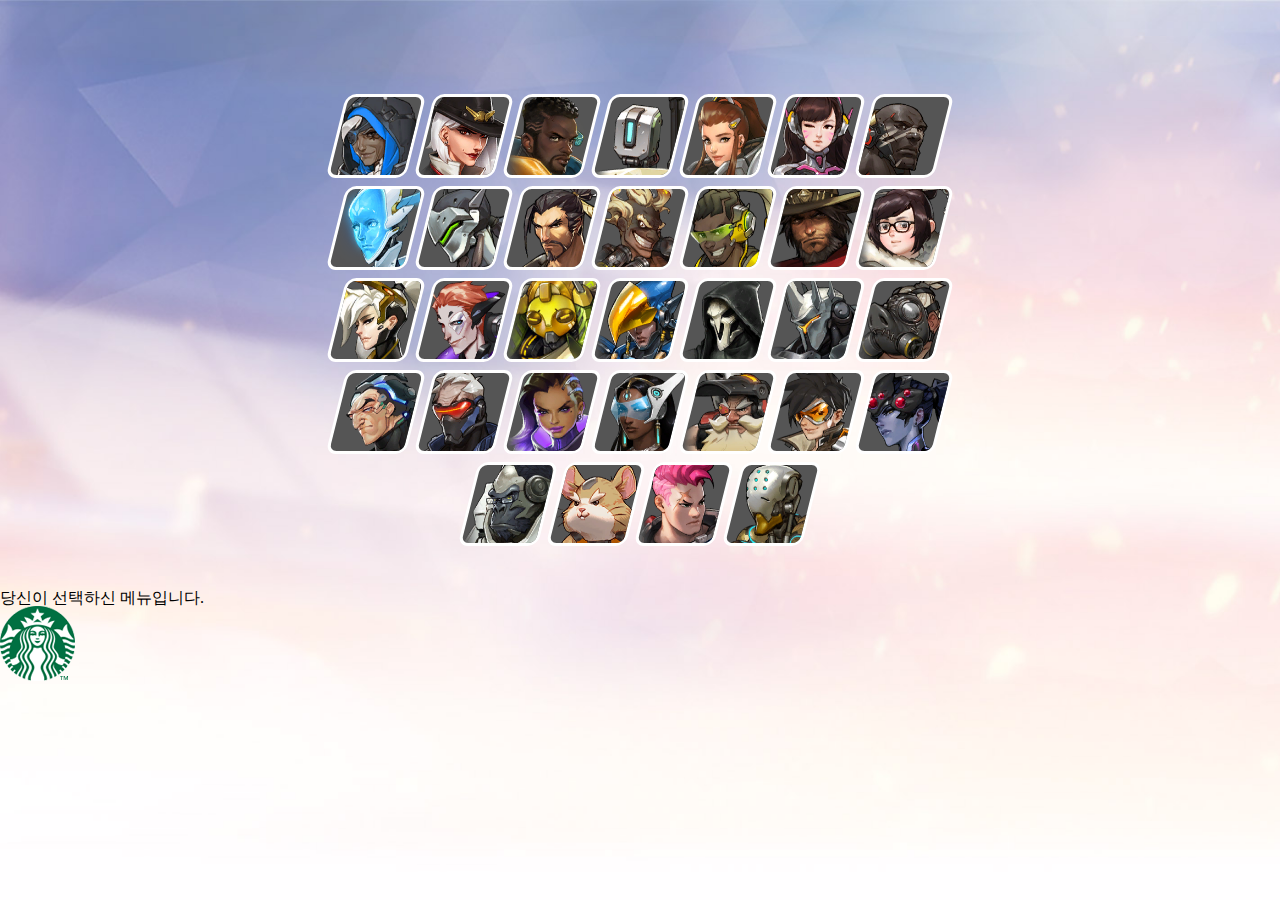
<file: menu.html>
<!DOCTYPE html>
<html lang="en">
<head>
    <meta charset="UTF-8">
    <meta http-equiv="X-UA-Compatible" content="IE=edge">
    <meta name="viewport" content="width=device-width, initial-scale=1.0">
    <title>overwatch</title>
    <link rel="stylesheet" href="../css/reset.css">
    <link rel="stylesheet" href="../css/menu.css">
</head>
<body>
    <div class="container">

        <!--HEROES-->
        <div class="heroes">
          <div class="hero">
            <div class="image"></div>
          </div>
          <div class="hero">
            <div class="image"></div>
          </div>
          <div class="hero">
            <div class="image"></div>
          </div>
          <div class="hero">
            <div class="image"></div>
          </div>
          <div class="hero">
            <div class="image"></div>
          </div>
          <div class="hero">
            <div class="image"></div>
          </div>
          <div class="hero">
            <div class="image"></div>
          </div>
          <div class="hero">
            <div class="image"></div>
          </div>
          <div class="hero">
            <div class="image"></div>
          </div>
          <div class="hero">
            <div class="image"></div>
          </div>
          <div class="hero">
            <div class="image"></div>
          </div>
          <div class="hero">
            <div class="image"></div>
          </div>
          <div class="hero">
            <div class="image"></div>
          </div>
          <div class="hero">
            <div class="image"></div>
          </div>
          <div class="hero">
            <div class="image"></div>
          </div>
          <div class="hero">
            <div class="image"></div>
          </div>
          <div class="hero">
            <div class="image"></div>
          </div>
          <div class="hero">
            <div class="image"></div>
          </div>
          <div class="hero">
            <div class="image"></div>
          </div>
          <div class="hero">
            <div class="image"></div>
          </div>
          <div class="hero">
            <div class="image"></div>
          </div>
          <div class="hero">
            <div class="image"></div>
          </div>
          <div class="hero">
            <div class="image"></div>
          </div>
          <div class="hero">
            <div class="image"></div>
          </div>
          <div class="hero">
            <div class="image"></div>
          </div>
          <div class="hero">
            <div class="image"></div>
          </div>
          <div class="hero">
            <div class="image"></div>
          </div>
          <div class="hero">
            <div class="image"></div>
          </div>
          <div class="hero">
            <div class="image"></div>
          </div>
          <div class="hero">
            <div class="image"></div>
          </div>
          <div class="hero">
            <div class="image"></div>
          </div>
          <div class="hero">
            <div class="image"></div>
          </div>
        </div>
    
        <!--CHOICE-->
        <div class="choice">
          <p>당신이 선택하신 메뉴입니다.</p>
          <a href="main.html">
            <img src="./images/starbucks_logo.png" alt="선택한 메뉴 이미지" />
          </a>
        </div>
    
    </div>    
</body>
</html>
</file>
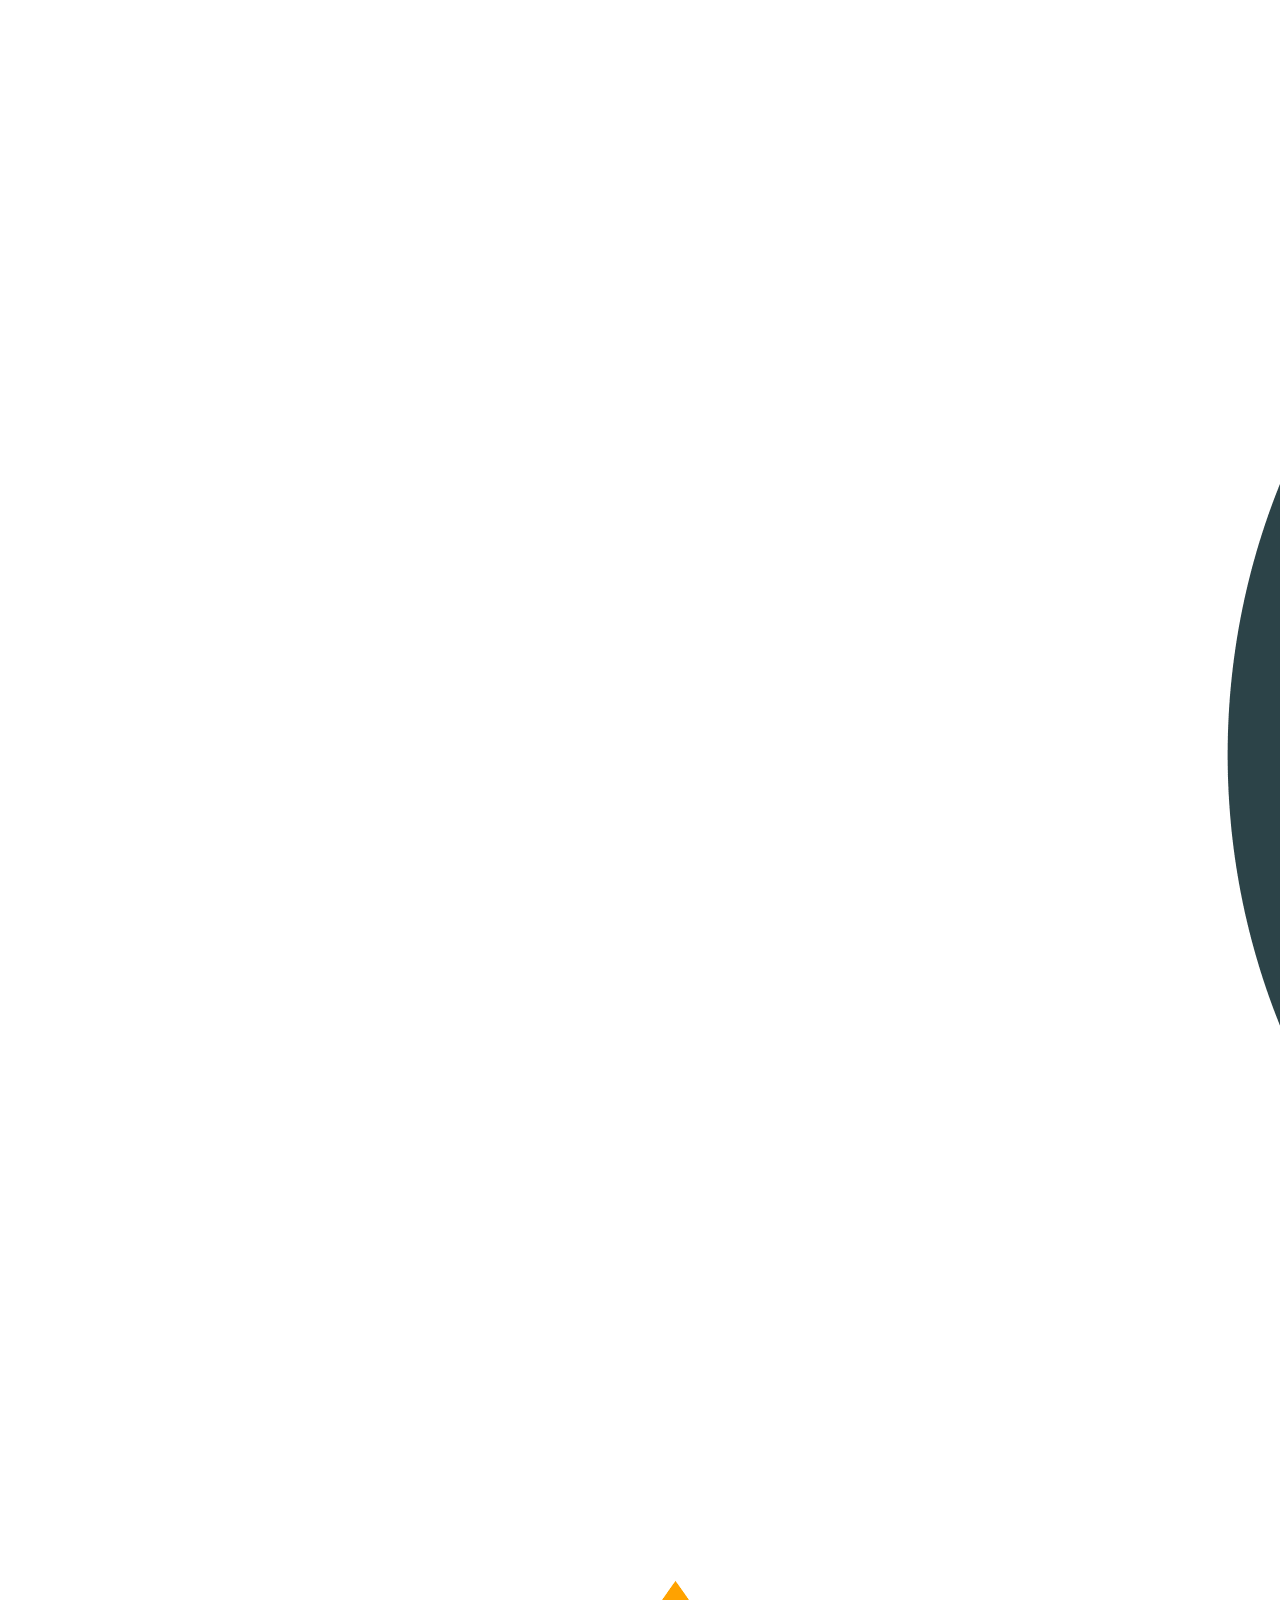
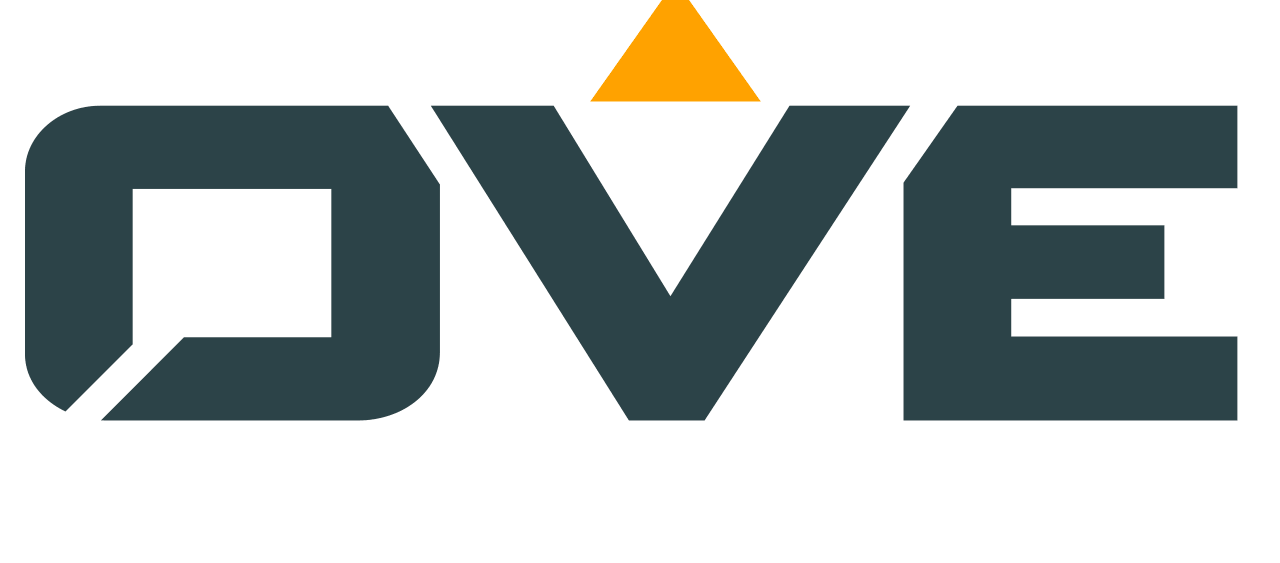
<file: overwatch.html>
<!DOCTYPE html>
<html lang="en">
<head>
    <meta charset="UTF-8">
    <meta http-equiv="X-UA-Compatible" content="IE=edge">
    <meta name="viewport" content="width=device-width, initial-scale=1.0">
    <title>overwatch</title>
    <link rel="stylesheet" href="../css/reset.css">
    <link rel="stylesheet" href="../css/main.css">
</head>
<body>
    <div class="container">

        <!--HEROES-->
        <div class="heroes">
          <div class="hero">
            <div class="image"></div>
          </div>
          <div class="hero">
            <div class="image"></div>
          </div>
          <div class="hero">
            <div class="image"></div>
          </div>
          <div class="hero">
            <div class="image"></div>
          </div>
          <div class="hero">
            <div class="image"></div>
          </div>
          <div class="hero">
            <div class="image"></div>
          </div>
          <div class="hero">
            <div class="image"></div>
          </div>
          <div class="hero">
            <div class="image"></div>
          </div>
          <div class="hero">
            <div class="image"></div>
          </div>
          <div class="hero">
            <div class="image"></div>
          </div>
          <div class="hero">
            <div class="image"></div>
          </div>
          <div class="hero">
            <div class="image"></div>
          </div>
          <div class="hero">
            <div class="image"></div>
          </div>
          <div class="hero">
            <div class="image"></div>
          </div>
          <div class="hero">
            <div class="image"></div>
          </div>
          <div class="hero">
            <div class="image"></div>
          </div>
          <div class="hero">
            <div class="image"></div>
          </div>
          <div class="hero">
            <div class="image"></div>
          </div>
          <div class="hero">
            <div class="image"></div>
          </div>
          <div class="hero">
            <div class="image"></div>
          </div>
          <div class="hero">
            <div class="image"></div>
          </div>
          <div class="hero">
            <div class="image"></div>
          </div>
          <div class="hero">
            <div class="image"></div>
          </div>
          <div class="hero">
            <div class="image"></div>
          </div>
          <div class="hero">
            <div class="image"></div>
          </div>
          <div class="hero">
            <div class="image"></div>
          </div>
          <div class="hero">
            <div class="image"></div>
          </div>
          <div class="hero">
            <div class="image"></div>
          </div>
          <div class="hero">
            <div class="image"></div>
          </div>
          <div class="hero">
            <div class="image"></div>
          </div>
          <div class="hero">
            <div class="image"></div>
          </div>
          <div class="hero">
            <div class="image"></div>
          </div>
        </div>
    
        <!--LOGO-->
        <div class="logo">
          <img src="../images/logo_overwatch.png" alt="Overwatch" />
        </div>
    
    </div>    
</body>
</html>
</file>
<file: css/menu.css>
body {
    height: 100vh;
    background-image: url("/images/bg.jpg");
    background-size: cover;
    background-repeat: no-repeat;
    background-attachment: fixed;
  }
  .container {
    padding: 50px 0;
  }
  .heroes {
    display: flex;
    flex-wrap: wrap;
    justify-content: center;
    max-width: 660px;
    margin: 0 auto;
    padding: 40px 20px;
  }
  .hero {
    width: 80px;
    height: 84px;
    margin: 4px;
    border: 3px solid #fff;
    border-radius: 10px;
    box-sizing: border-box;
    overflow: hidden;
    background-color: #555;
    transform: skewX(-14deg);
    transition:
      transform .1s,
      background-color .6s;
  }
  .hero:hover {
    background-color: #ff9c00;
    transform: skewX(-14deg) scale(1.3);
    z-index: 1;
  }
  .hero .image {
    width: 140%;
    height: 100%;
    transform: translateX(-16px) skewX(14deg);
    background-position: center;
    background-repeat: no-repeat;
    background-size: 90px;
  }
  .hero:nth-child(1) .image { background-image: url("../images/hero1.png"); }
  .hero:nth-child(2) .image { background-image: url("../images/hero2.png"); }
  .hero:nth-child(3) .image { background-image: url("../images/hero3.png"); }
  .hero:nth-child(4) .image { background-image: url("../images/hero4.png"); }
  .hero:nth-child(5) .image { background-image: url("../images/hero5.png"); }
  .hero:nth-child(6) .image { background-image: url("../images/hero6.png"); }
  .hero:nth-child(7) .image { background-image: url("../images/hero7.png"); }
  .hero:nth-child(8) .image { background-image: url("../images/hero8.png"); }
  .hero:nth-child(9) .image { background-image: url("../images/hero9.png"); }
  .hero:nth-child(10) .image { background-image: url("../images/hero10.png"); }
  
  .hero:nth-child(11) .image { background-image: url("../images/hero11.png"); }
  .hero:nth-child(12) .image { background-image: url("../images/hero12.png"); }
  .hero:nth-child(13) .image { background-image: url("../images/hero13.png"); }
  .hero:nth-child(14) .image { background-image: url("../images/hero14.png"); }
  .hero:nth-child(15) .image { background-image: url("../images/hero15.png"); }
  .hero:nth-child(16) .image { background-image: url("../images/hero16.png"); }
  .hero:nth-child(17) .image { background-image: url("../images/hero17.png"); }
  .hero:nth-child(18) .image { background-image: url("../images/hero18.png"); }
  .hero:nth-child(19) .image { background-image: url("../images/hero19.png"); }
  .hero:nth-child(20) .image { background-image: url("../images/hero20.png"); }
  
  .hero:nth-child(21) .image { background-image: url("../images/hero21.png"); }
  .hero:nth-child(22) .image { background-image: url("../images/hero22.png"); }
  .hero:nth-child(23) .image { background-image: url("../images/hero23.png"); }
  .hero:nth-child(24) .image { background-image: url("../images/hero24.png"); }
  .hero:nth-child(25) .image { background-image: url("../images/hero25.png"); }
  .hero:nth-child(26) .image { background-image: url("../images/hero26.png"); }
  .hero:nth-child(27) .image { background-image: url("../images/hero27.png"); }
  .hero:nth-child(28) .image { background-image: url("../images/hero28.png"); }
  .hero:nth-child(29) .image { background-image: url("../images/hero29.png"); }
  .hero:nth-child(30) .image { background-image: url("../images/hero30.png"); }
  
  .hero:nth-child(31) .image { background-image: url("../images/hero31.png"); }
  .hero:nth-child(32) .image { background-image: url("../images/hero32.png"); }
  
  .logo {
    max-width: 300px;
    margin: 0 auto;
    padding: 0 20px;
  }
  .logo img {
    width: 100%;
  }
</file>
<file: css/main.css>
/*VISUAL*/
.visual {
  margin-top: 120px;
  background-image: url("../images/visual_bg.jpg");
  background-position: center;
}
.visual .inner {
  height: 646px;
}
.visual .title {
  position: absolute;
  top: 88px;
  left: -10px;
}
.visual .title .btn {
  position: absolute;
  top: 259px;
  left: 173px;
}
.visual .cup1.image {
  position: absolute;
  bottom: 0;
  right: -47px;
}
.visual .cup1.text {
  position: absolute;
  top: 38px;
  right: 171px;
}
.visual .cup2.image {
  position: absolute;
  bottom: 0;
  right: 162px;
}
.visual .cup2.text {
  position: absolute;
  top: 321px;
  right: 416px;
}
.visual .spoon {
  position: absolute;
  bottom: 0;
  left: 275px;
}
.visual .fade-in {
  opacity: 0;
}


/*NOTICE*/
/*NOTICE LINE*/
.notice .notice-line {
  position: relative;
}
.notice .notice-line .bg-left {
  width: 50%;
  height: 100%;
  background-color: #333;
  position: absolute;
  top: 0;
  left: 0;
}
.notice .notice-line .bg-right {
  width: 50%;
  height: 100%;
  background-color: #f6f5ef;
  position: absolute;
  top: 0;
  right: 0;
}
.notice .notice-line .inner {
  height: 62px;
  z-index: 1;
  display: flex;
}
.notice .notice-line .inner__left {
  width: 60%;
  height: 100%;
  background-color: #333;
  display: flex;
  align-items: center;
}
.notice .notice-line .inner__left h2 {
  color: #fff;
  font-size: 17px;
  font-weight: 700;
  margin-right: 20px;
}
.notice .notice-line .inner__left .swiper-container {
  height: 62px;
  flex-grow: 1;
}
.notice .notice-line .inner__left .swiper-slide {
  height: 62px;
  display: flex;
  align-items: center;
}
.notice .notice-line .inner__left .swiper-slide a {
  color: #fff;
}
.notice .notice-line .inner__left .notice-line__more {
  width: 62px;
  height: 62px;
  display: flex;
  justify-content: center;
  align-items: center;
}
.notice .notice-line .inner__left .notice-line__more .material-icons {
  color: #fff;
  font-size: 30px;
}
.notice .notice-line .inner__right {
  width: 40%;
  height: 100%;
  display: flex;
  justify-content: flex-end;
  align-items: center;
}
.notice .notice-line .inner__right h2 {
  font-size: 17px;
  font-weight: 700;
}
.notice .notice-line .inner__right .toggle-promotion {
  width: 62px;
  height: 62px;
  cursor: pointer;
  display: flex;
  justify-content: center;
  align-items: center;
}
.notice .notice-line .inner__right .toggle-promotion .material-icons {
  font-size: 30px;
}
/*PROMOTION*/
.notice .promotion {
  /*width: auto;*/
  height: 693px;
  background-color: #f6f5ef;
  position: relative;
  overflow: hidden;
  transition: height .4s;
}
.notice .promotion.hide {
  height: 0;
}
.notice .promotion .swiper-container {
  /* 819px 슬라이드 3개와 그 사이 여백 10px씩 = 2477px */
  width: calc(819px * 3 + 20px);
  height: 553px;
  position: absolute;
  top: 40px;
  left: 50%;
  margin-left: calc((819px * 3 + 20px) / -2);
}
.notice .promotion .swiper-slide {
  position: relative;
  opacity: .5;
  transition: opacity 1s;
}
.notice .promotion .swiper-slide-active {
  opacity: 1;
}
.notice .promotion .swiper-slide .btn {
  /*width: 130px;*/
  position: absolute;
  bottom: 0;
  left: 0;
  right: 0;
  margin: auto;
}
.notice .promotion .swiper-pagination {
  bottom: 40px;
  left: 0;
  right: 0;
  z-index: 0;
}
.notice .promotion .swiper-pagination .swiper-pagination-bullet {
  background-color: transparent;
  background-image: url("../images/promotion_slide_pager.png");
  width: 13px;
  height: 12px;
  margin-right: 6px;
  outline: none;
}
.notice .promotion .swiper-pagination .swiper-pagination-bullet:last-child {
  margin-right: 0;
}
.notice .promotion .swiper-pagination .swiper-pagination-bullet-active {
  background-image: url("../images/promotion_slide_pager_on.png");
}
.notice .promotion .swiper-prev,
.notice .promotion .swiper-next {
  width: 42px;
  height: 42px;
  outline: none;
  border: 2px solid #333;
  border-radius: 50%;
  position: absolute;
  /* Swiper Container 높이의 절반만큼 끌어올림 */
  /* 버튼 높이의 절반만큼 추가로 끌어올림 */
  top: 300px;
  z-index: 1;
  cursor: pointer;
  display: flex;
  justify-content: center;
  align-items: center;
  transition: .4s;
}
.notice .promotion .swiper-prev {
  left: 50%;
  margin-left: -480px;
}
.notice .promotion .swiper-next {
  right: 50%;
  margin-right: -480px;
}
.notice .promotion .swiper-prev:hover,
.notice .promotion .swiper-next:hover {
  background-color: #333;
  color: #fff;
}


/*REWARDS*/
.rewards {
  position: relative;
}
.rewards .bg-left {
  width: 50%;
  height: 100%;
  background-color: #272727;
  position: absolute;
  top: 0;
  left: 0;
}
.rewards .bg-right {
  width: 50%;
  height: 100%;
  background-color: #d5c798;
  position: absolute;
  top: 0;
  right: 0;
}
.rewards .inner {
  background-image: url("../images/rewards.jpg");
  height: 241px;
}
.rewards .btn-group {
  position: absolute;
  right: 0;
  bottom: 24px;
  width: 250px;
  display: flex;
  flex-wrap: wrap;
}
.rewards .btn-group .btn.sign-up {
  /*width: 130px;*/
  margin-right: 10px;
}
.rewards .btn-group .btn.sign-in {
  width: 110px;
}
.rewards .btn-group .btn.gift {
  margin-top: 10px;
  flex: 1;
}


/*YOUTUBE VIDEO*/
.youtube {
  position: relative;
  height: 700px;
  background-color: #333;
  overflow: hidden;
}
.youtube .youtube__area {
  width: 1920px;
  position: absolute;
  /* 16비율 */
  left: 50%;
  margin-left: calc(1920px / -2);
  /* 9비율 */
  top: 50%;
  margin-top: calc(1920px * 9 / 16 / -2);
}
.youtube .youtube__area::before {
  content: "";
  display: block;
  /* 16:9 영상 비율로 요소 크기 만들기! */
  width: 100%;
  height: 0;
  padding-top: 56.25%;
}
.youtube .youtube__cover {
  position: absolute;
  top: 0;
  left: 0;
  width: 100%;
  height: 100%;
  background-color: rgba(0,0,0,.3);
  background-image: url("../images/video_cover_pattern.png");
}
#player {
  width: 100%;
  height: 100%;
  position: absolute;
  top: 0;
  left: 0;
}
.youtube .inner {
  height: inherit;
}
.youtube .floating1 {
  position: absolute;
  top: 50px;
  left: 0;
}
.youtube .floating2 {
  position: absolute;
  top: 350px;
  left: 150px;
}


/*SEASON PRODUCT*/
.season-product {
  background-image: url("../images/season_product_bg.jpg");
}
.season-product .inner {
  height: 400px;
}
.season-product .floating3 {
  position: absolute;
  top: -200px;
  right: 0;
}
.season-product .text-group {
  position: absolute;
  top: 110px;
  right: 100px;
}
.season-product .text-group .title {
  margin-bottom: 10px;
}
.season-product .text-group .description {
  margin-bottom: 15px;
}


/*RESERVE COFFEE*/
.reserve-coffee {
  background-image: url("../images/reserve_bg.jpg");
}
.reserve-coffee .inner {
  height: 400px;
}
.reserve-coffee .reserve-logo {
  position: absolute;
  top: 110px;
  left: 0;
}
.reserve-coffee .text-group {
  position: absolute;
  top: 124px;
  left: 208px;
}
.reserve-coffee .product {
  position: absolute;
  top: 0;
  right: 0;
}


/*PICK YOUR FAVORITE*/
.pick-your-favorite {
  background-image: url("../images/favorite_bg.jpg");
  background-repeat: no-repeat;
  background-position: center;
  background-attachment: fixed;
  background-size: cover;
}
.pick-your-favorite .inner {
  padding: 110px 0;
}
.pick-your-favorite .text-group {
  width: 362px;
  margin-left: 100px;
  display: flex;
  justify-content: flex-end;
  flex-wrap: wrap;
}
.pick-your-favorite .text-group .title {
  margin-bottom: 40px;
}
.pick-your-favorite .text-group .description {
  margin-bottom: 40px;
}


/*RESERVE STORE*/
.reserve-store {
  background-image: url("../images/reserve_store_bg.jpg");
  background-repeat: no-repeat;
  background-position: center;
  background-attachment: fixed;
  background-size: cover;
}
.reserve-store .inner {
  height: 600px;
  display: flex;
  justify-content: center;
  align-items: center;
}
.reserve-store .medal {
  width: 334px;
  height: 334px;
  perspective: 600px;
}
.reserve-store .medal .front,
.reserve-store .medal .back {
  width: inherit;
  height: inherit;
  position: absolute;
  transition: 1s;
  backface-visibility: hidden;
}
.reserve-store .medal .front {
  transform: rotateY(0deg);
}
.reserve-store .medal:hover .front {
  transform: rotateY(180deg);
}
.reserve-store .medal .back {
  transform: rotateY(-180deg);
}
.reserve-store .medal:hover .back {
  transform: rotateY(0deg);
}
.reserve-store .medal .back .btn {
  position: absolute;
  top: 240px;
  left: 0;
  right: 0;
  margin: auto;
}


/*FIND STORE*/
.find-store {
  background-image: url("../images/find_store_bg.jpg");
}
.find-store .inner {
  height: 400px;
}
.find-store .texture1 {
  position: absolute;
  top: 0;
  left: 400px;
}
.find-store .texture2 {
  position: absolute;
  bottom: 0;
  right: 0;
}
.find-store .picture {
  border-radius: 50%;
  box-shadow: 2px 2px 8px 0 rgba(0,0,0,.5);
  position: absolute;
}
.find-store .picture1 {
  top: -60px;
  left: 0;
}
.find-store .picture2 {
  top: 150px;
  left: 250px;
}
.find-store .text-group {
  position: absolute;
  top: 120px;
  left: 550px;
}
.find-store .text-group .title {
  margin-bottom: 20px;
}
.find-store .text-group .description {
  margin-bottom: 20px;
}


/*AWARDS*/
.awards {
  background-color: #272727;
}
.awards .inner {
  padding: 40px 0;
}
.awards .swiper-container {
  width: 100%;
  height: 40px;
}
.awards .swiper-prev,
.awards .swiper-next {
  width: 42px;
  height: 42px;
  outline: none;
  border: 2px solid #fff;
  border-radius: 50%;
  color: #fff;
  position: absolute;
  top: 0;
  bottom: 0;
  margin: auto;
  opacity: .3;
  cursor: pointer;
  display: flex;
  justify-content: center;
  align-items: center;
  transition: .4s;
}
.awards .swiper-prev {
  left: -100px;
}
.awards .swiper-next {
  right: -100px;
}
.awards .swiper-prev:hover,
.awards .swiper-next:hover {
  background-color: #fff;
  color: #333;
}


/*SCROLL TO TOP*/
#to-top {
  position: fixed;
  bottom: 30px;
  right: 30px;
  z-index: 9;
  width: 42px;
  height: 42px;
  background-color: #333;
  color: #fff;
  border: 2px solid #fff;
  border-radius: 10px;
  cursor: pointer;
  display: flex;
  justify-content: center;
  align-items: center;
}
</file>
